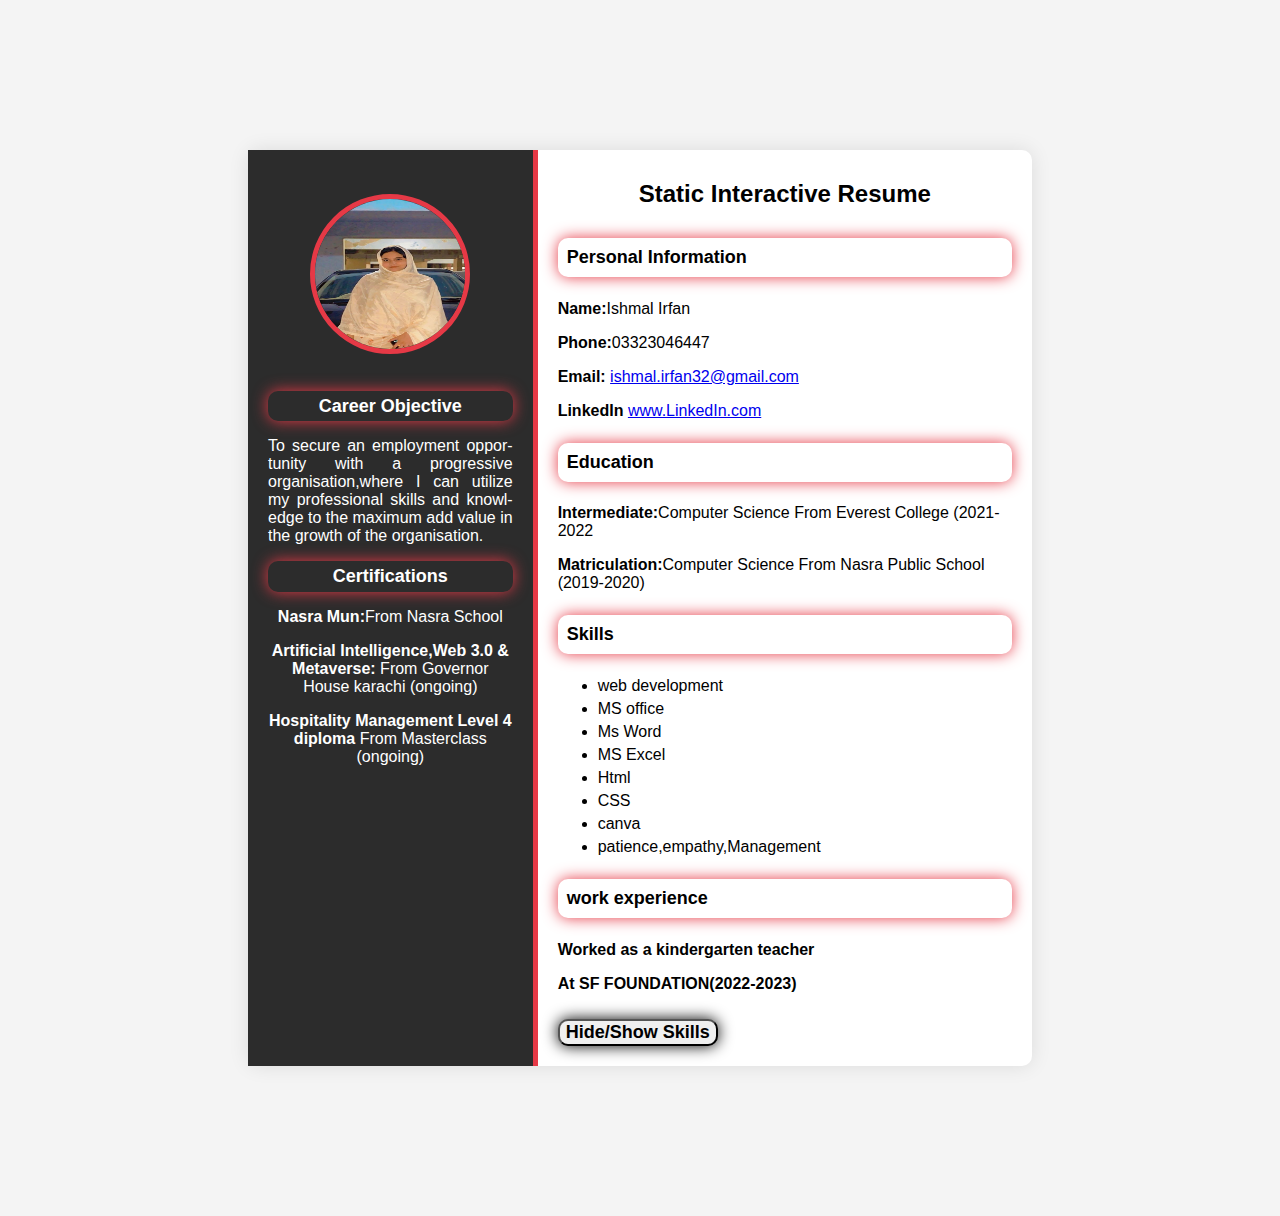
<file: Hackathon/milestone 1/index.html>
<!DOCTYPE html>
<html lang="en">
<head>
    <meta charset="UTF-8">
    <meta name="viewport" content="width=device-width, initial-scale=1.0">
    <title>Static Interactive Resume</title>
    <link rel="stylesheet" href="style.css">
</head>
<body>
   <div class="resume-container">
    <div class="left-section">
        <img src="meh.jpeg" alt="profile picture" class="profile-picture">
        <section id="objective">
        <h3 style="color : white;"> Career Objective</h3>
        <p style="text-align: justify; hyphens: auto;"> To secure an employment opportunity with a progressive organisation,where I can utilize my professional skills and knowledge to the 
            maximum add value in the growth of the organisation.
        </p>
       </section>

       <section id="certification">
        <h3 style="color : white;"> Certifications</h3>
        <p><b>Nasra Mun:</b>From Nasra School</p>
        <p><b>Artificial Intelligence,Web 3.0 & Metaverse:</b> From Governor House karachi (ongoing) </p>
        <p><b>Hospitality Management Level 4 diploma</b> From Masterclass (ongoing)</p>
       </section>
    </div>
    <div class="right-section">
        <h1>Static Interactive Resume </h1>
        <section id="personal-info">
            <h3>Personal Information</h3>
            <p><b>Name:</b>Ishmal Irfan</p>
            <p><b>Phone:</b>03323046447</p>
            <p><b>Email:</b> <a href="mailto:ishmal.irfan32@gmail.com">ishmal.irfan32@gmail.com</a></p>
            <p><b>LinkedIn</b> <a href="https://www.linkedin.com/public-profile/settings?lipi=urn%3Ali%3Apage%3Ad_flagship3_profile_self_edit_contact-info%3Bsxt8GaaCRKKcskyOyFFzZw%3D%3D/"target="_blank">www.LinkedIn.com </a></p>
            
        </section>
        <section id="Education">
        <h3>Education</h3>
        <P><b>Intermediate:</b>Computer Science From Everest College (2021-2022</P>
        <P><b>Matriculation:</b>Computer Science From Nasra Public School (2019-2020)</P>
        </section>
        <section id="skills">
            <h3>Skills</h3>
            <ul> 
                <li>web development </li>
                <li>MS office</li>
                <li>Ms Word</li>
                <li>MS Excel</li>
                <li>Html</li>
                <li>CSS</li>
                <li>canva</li>
                <li>patience,empathy,Management</li>
            </ul>
            
        </section>
        <section id="work-experience">
            <h3>work experience</h3>
            <p><b>Worked as a kindergarten teacher</b></p>
            <p><b>At SF FOUNDATION(2022-2023) </b></p>
        </section>
        <button id="toggle-skills"><b>Hide/Show Skills</b></button>
        
    </div>
   </div>
   <script src="script.js"></script>
</body>
</html>
</file>
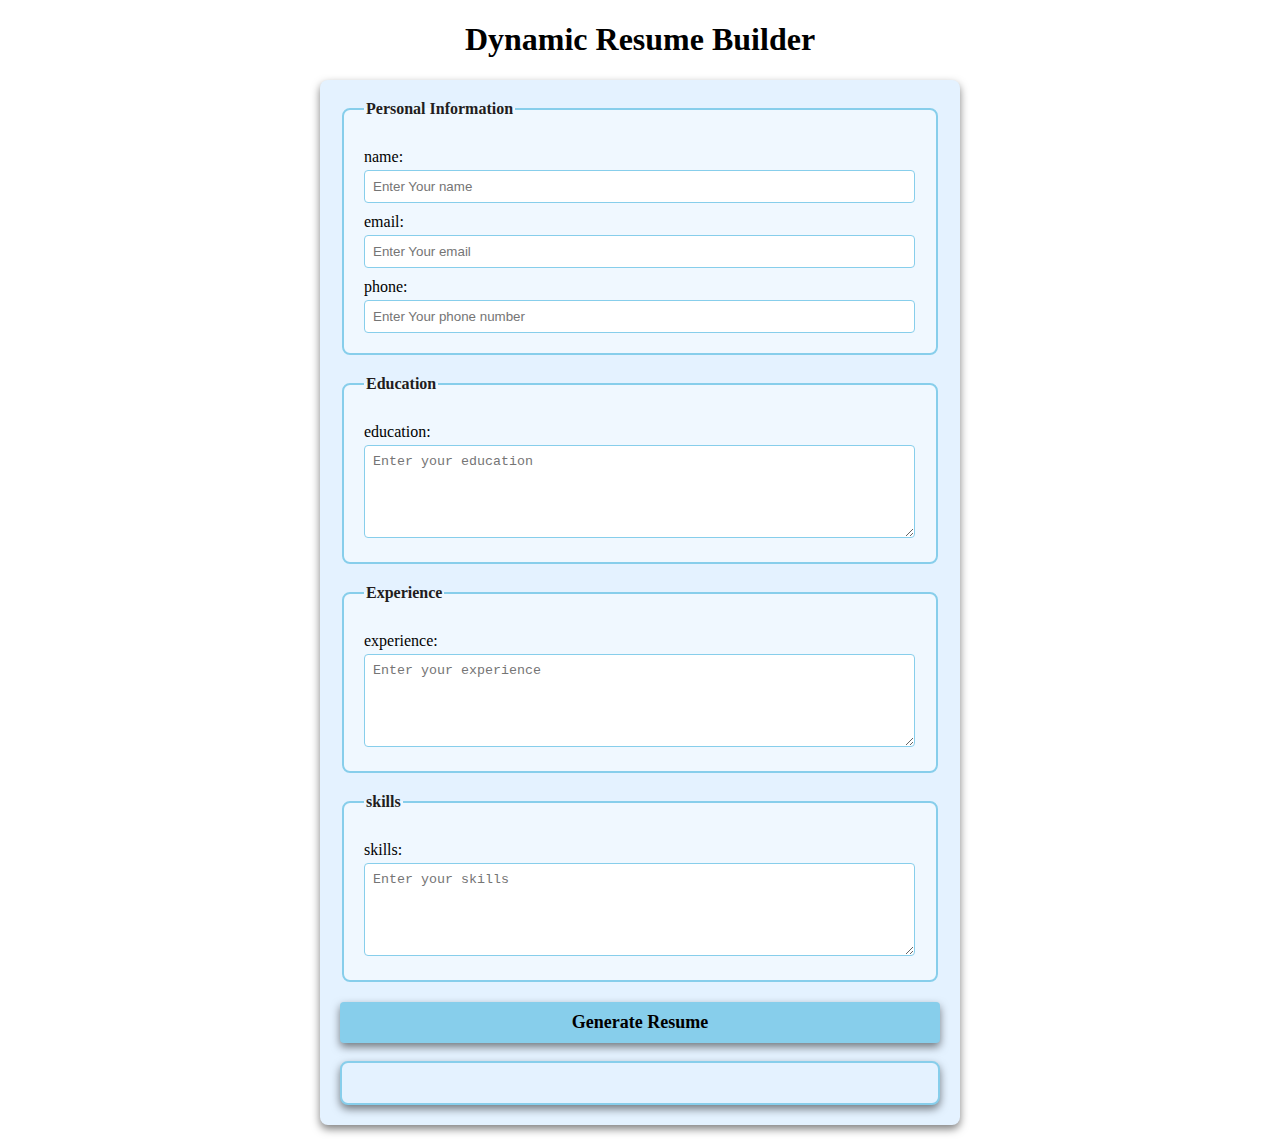
<file: Hackathon/milestone 3/index.html>
<!DOCTYPE html>
<html lang="en">
<head>
    <meta charset="UTF-8">
    <meta name="viewport" content="width=device-width, initial-scale=1.0">
    <title>Dynamic Resume Builder</title>
    <link rel="stylesheet" href="style.css">
</head>
<body>
    <h1>Dynamic Resume Builder</h1>
    <form id="resume-form">
        <fieldset>
         <legend>Personal Information</legend>
         <label for="name"> name: </label>
         <input type="text"id="name" placeholder="Enter Your name" required>

         <label for="email"> email: </label>
         <input type="email"id="email" placeholder="Enter Your email" required> 

         <label for="phone"> phone: </label>
         <input type="tel"id="phone" placeholder="Enter Your phone number" required>
        </fieldset>

        <fieldset>
            <legend>Education</legend>
            <label for="education">education:</label>
            <textarea id="education" placeholder="Enter your education" rows="5" required></textarea>
        </fieldset>

        <fieldset>
            <legend>Experience</legend>
            <label for="experience">experience:</label>
            <textarea id="experience" placeholder="Enter your experience" rows="5" required></textarea>
        </fieldset>

        <fieldset>
            <legend>skills</legend>
            <label for="skills">skills:</label>
            <textarea id="skills" placeholder="Enter your skills" rows="5" required></textarea>
        </fieldset>

        <button type="submit"><b>Generate Resume</b></button>
        <br> 
        <div id="resume-display">

        </div>
        <script src="script.js"> </script>
    </form>

   
</body>
</html>
</file>
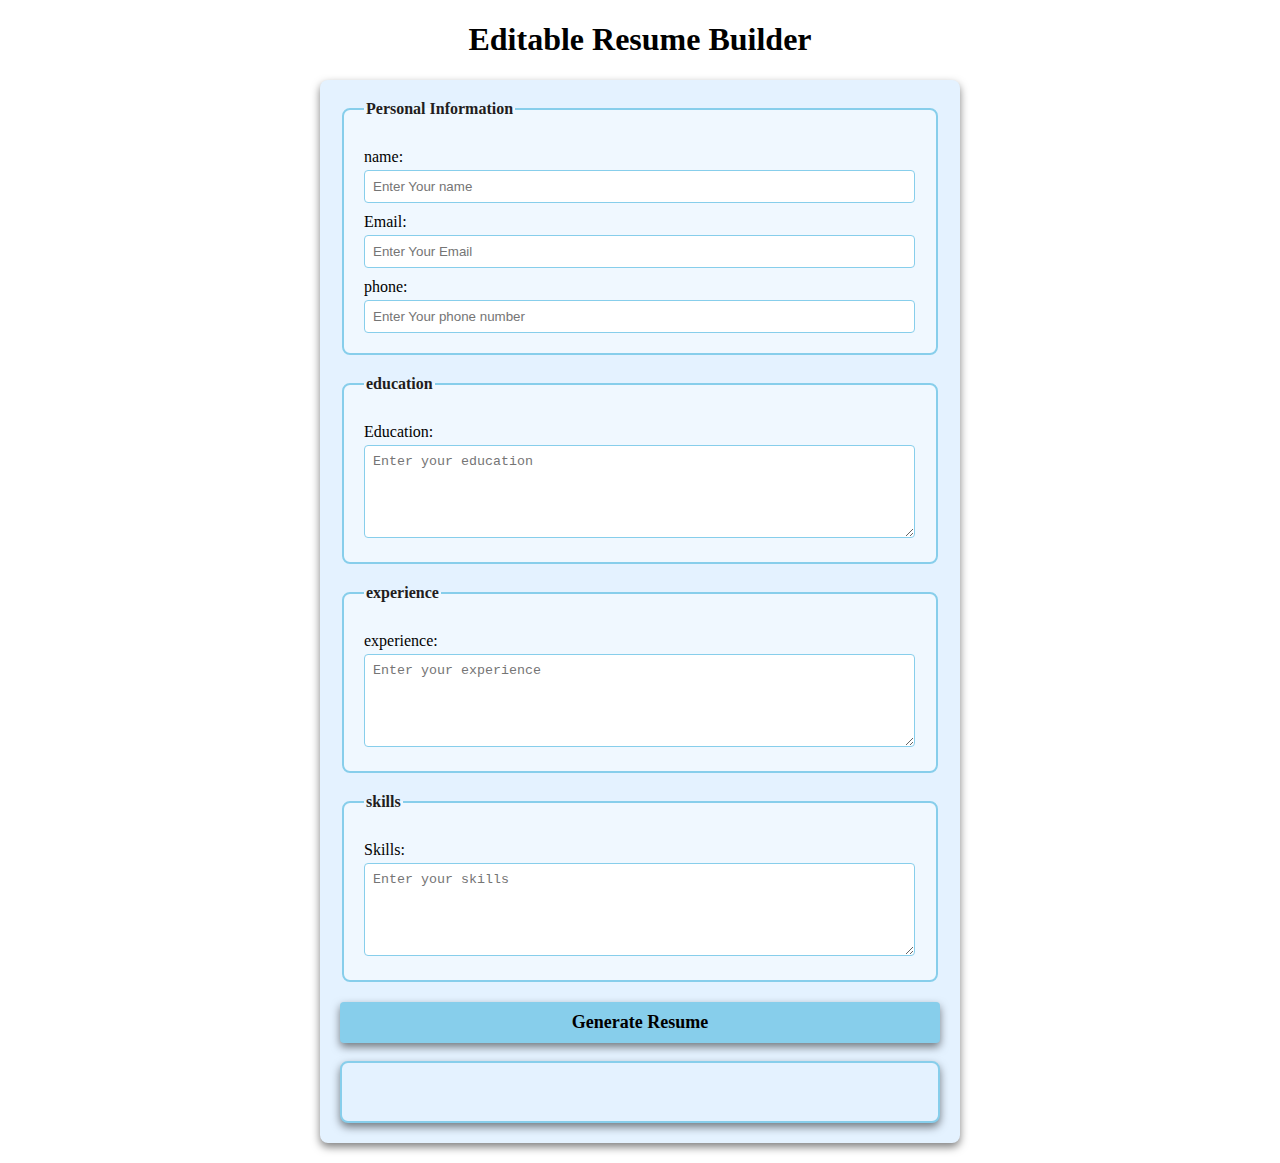
<file: Hackathon/milestone 4/index.html>
<!DOCTYPE html>
<html lang="en">
<head>
    <meta charset="UTF-8">
    <meta name="viewport" content="width=device-width, initial-scale=1.0">
    <title>Editable Resume Builder</title>
    <link rel="stylesheet" href="style.css">
</head>
<body>
    <h1>Editable Resume Builder</h1>
    <form id="resume-form">
        <fieldset>
         <legend>Personal Information</legend>
         <label for="name"> name: </label>
         <input type="text"id="name" placeholder="Enter Your name" required>

         <label for="email"> Email: </label>
         <input type="email"id="email" placeholder="Enter Your Email" required> 

         <label for="phone"> phone: </label>
         <input type="tel"id="phone" placeholder="Enter Your phone number" required>
        </fieldset>

        <fieldset>
            <legend>education</legend>
            <label for="education">Education:</label>
            <textarea id="education" placeholder="Enter your education" rows="5" required></textarea>
        </fieldset>

        <fieldset>
            <legend>experience</legend>
            <label for="experience">experience:</label>
            <textarea id="experience" placeholder="Enter your experience" rows="5" required></textarea>
        </fieldset>

        <fieldset>
            <legend>skills</legend>
            <label for="skills">Skills:</label>
            <textarea id="skills" placeholder="Enter your skills" rows="5" required></textarea>
        </fieldset>

        <button type="submit"><b>Generate Resume</b></button>
        <br> 
        <div id="resume-display" contenteditable="true">

        </div>
        <script src="script.js"> </script>
    </form>

   
</body>
</html>
</file>
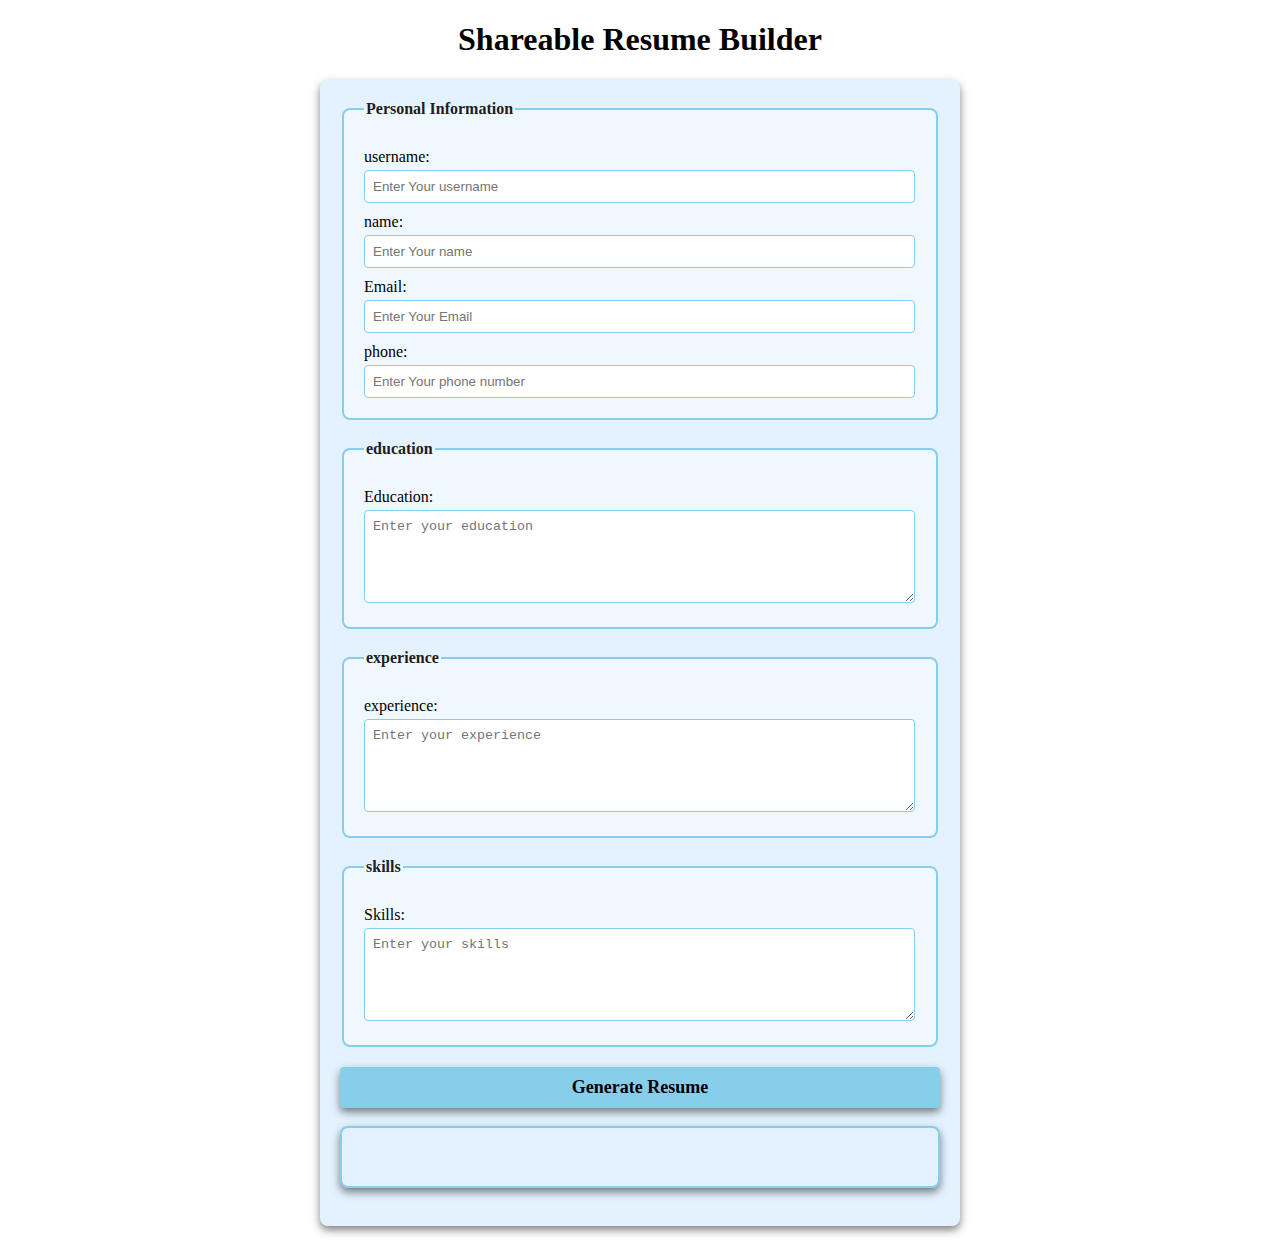
<file: Hackathon/milestone 5/index.html>
<!DOCTYPE html>
<html lang="en">
<head>
    <meta charset="UTF-8">
    <meta name="viewport" content="width=device-width, initial-scale=1.0">
    <title>Shareable Resume Builder</title>
    <link rel="stylesheet" href="style.css">
</head>
<body>
    <h1>Shareable Resume Builder</h1>
    <form id="resume-form">
        <fieldset>
         <legend>Personal Information</legend>
         <label for="username"> username: </label>
         <input type="text"id="username" placeholder="Enter Your username" required>

         <label for="name"> name: </label>
         <input type="text"id="name" placeholder="Enter Your name" required>

         <label for="email"> Email: </label>
         <input type="email"id="email" placeholder="Enter Your Email" required> 

         <label for="phone"> phone: </label>
         <input type="tel"id="phone" placeholder="Enter Your phone number" required>
        </fieldset>

        <fieldset>
            <legend>education</legend>
            <label for="education">Education:</label>
            <textarea id="education" placeholder="Enter your education" rows="5" required></textarea>
        </fieldset>

        <fieldset>
            <legend>experience</legend>
            <label for="experience">experience:</label>
            <textarea id="experience" placeholder="Enter your experience" rows="5" required></textarea>
        </fieldset>

        <fieldset>
            <legend>skills</legend>
            <label for="skills">Skills:</label>
            <textarea id="skills" placeholder="Enter your skills" rows="5" required></textarea>
        </fieldset>

        <button type="submit"><b>Generate Resume</b></button>
        <br> 
        <div id="resume-display" contenteditable="true">

        </div>

        <br>

        <!--section for the shareable link and download option-->
        <div id="shareable-link-container" style="display: none;">
            <h2> shareable Link</h2>
            <p>Here is your unique link to view or edit your resume:</p>
            <a href="#"id="shareable-link" target="_blank"></a>
            <br>
            <button id="download-pdf"><b>Download as PDF</b></button>

        </div>
        <script src="script.js"> </script>
    </form>

   
</body>
</html>
</file>
<file: Hackathon/milestone 1/style.css>
/* General Styling */
body {
    font-family: 'Arial', sans-serif;
    background-color: #f4f4f4;
    margin: 0;
    padding: 150px;
}

.resume-container {
    display: flex;
    background-color: white;
    width: 80%;
    margin: 0 auto;
    border-radius: 10px;
    box-shadow: 0 0 20px rgba(0, 0, 0, 0.1);
}

/* Left Section Styling */
.left-section {
    background-color: #2c2c2c;
    color: white;
    padding: 20px;
    width: 35%;
    text-align: center;
    border-right: 5px solid #e63946;
}

.profile-picture {
    width: 150px;
    height: 150px;
    margin-top: 10%;
    border-radius: 50%;
    border: 5px solid #e63946;
    margin-bottom: 20px;
}

h1 {
    font-size: 24px;
    margin: 10px 0;
    margin-bottom: 30px;
    text-align: center;
}

h3 {
    font-size: 18px;
    padding: 2%;
    margin: 20px 0 10px;
    color: black;
    border-radius: 10px;
    box-shadow: 0 0 15px #e63946;
    margin-top: 5%;
    margin-bottom: 5%;
}

ul {
    list-style-type: fill round;
    padding: 10;
    margin: 10px 0;
}

ul li {
    margin: 5px 0;
}

/* Right Section Styling */
.right-section {
    padding: 20px;
    width: 65%;
}

button {
    font-family: Arial, sans-serif;
    border-radius: 10px;
    box-shadow: 0 0 15px black;
    cursor: pointer;
    margin-top: 10px;
    font-size: 18px;
}

button:hover {
    background-color: #ff737c;
}
</file>
<file: Hackathon/milestone 3/style.css>
/* Styling form and resume sections */
body {
    font-family: 'Times New Roman', Times, serif;
    margin: 20px;
    padding: 0;
    background-color: white;
}
form {
    margin: auto;
    background-color: rgb(228, 242, 255);
    border-radius: 8px;
    box-shadow: 0 4px 8px rgba(0, 0, 0, 0.5);
    padding: 20px;
    max-width: 600px;
}
h1 {
    text-align: center;
    color: black;
}
fieldset {
    border: 2px solid skyblue;
    border-radius: 8px;
    padding: 20px;
    margin-bottom: 20px;
    background-color: aliceblue;
}
legend {
    font-weight: bold;
    text-align: left;
    color: rgb(34, 29, 29);
}
label {
    display: block;
    margin-top: 10px;
    color: black;
}
input,textarea {
    margin-top: 4px;
    padding: 8px;
    width: calc(100% - 1px);
    border: 1px solid skyblue;
    border-radius: 4px;
    box-sizing: border-box;
}
button {
    display: block;
    width: 100%;
    background-color: skyblue;
    color: black;
    border: none;
    border-radius: 4px;
    box-shadow: 0 4px 8px rgba(0, 0, 0, 0.5);
    margin-top: 10px;
    font-size: 18px;
    font-family: 'Times New Roman', Times, serif;
    padding: 10px;
    cursor: pointer;
}
button :hover {
    color: blue;
}
#resume-display {
    max-width: 600px;
    margin: auto;
    padding: 20px;
    border: 2px solid skyblue;
    border-radius: 8px;
    background-color: rgb(228, 242, 255);
    box-shadow: 0 4px 8px rgba(0, 0, 0, 0.5);
}
#resume-display h2 {
    color: black;
}
</file>
<file: Hackathon/milestone 4/style.css>
/* Styling form and resume sections */
body {
    font-family: 'Times New Roman', Times, serif;
    margin: 20px;
    padding: 0;
    background-color: white;
}
form {
    margin: auto;
    background-color: rgb(228, 242, 255);
    border-radius: 8px;
    box-shadow: 0 4px 8px rgba(0, 0, 0, 0.5);
    padding: 20px;
    max-width: 600px;
}
h1 {
    text-align: center;
    color: black;
}
fieldset {
    border: 2px solid skyblue;
    border-radius: 8px;
    padding: 20px;
    margin-bottom: 20px;
    background-color: aliceblue;
}
legend {
    font-weight: bold;
    text-align: left;
    color: rgb(34, 29, 29);
}
label {
    display: block;
    margin-top: 10px;
    color: black;
}
input,textarea {
    margin-top: 4px;
    padding: 8px;
    width: calc(100% - 1px);
    border: 1px solid skyblue;
    border-radius: 4px;
    box-sizing: border-box;
}
button {
    display: block;
    width: 100%;
    background-color: skyblue;
    color: black;
    border: none;
    border-radius: 4px;
    box-shadow: 0 4px 8px rgba(0, 0, 0, 0.5);
    margin-top: 10px;
    font-size: 18px;
    font-family: 'Times New Roman', Times, serif;
    padding: 10px;
    cursor: pointer;
}
button :hover {
    color: blue;
}
#resume-display {
    max-width: 600px;
    margin: auto;
    padding: 20px;
    border: 2px solid skyblue;
    border-radius: 8px;
    background-color: rgb(228, 242, 255);
    box-shadow: 0 4px 8px rgba(0, 0, 0, 0.5);
    
    outline: none;
}
#resume-display h2 {
    color: black;
}
</file>
<file: Hackathon/milestone 5/style.css>
/* Styling form and resume sections */
body {
    font-family: 'Times New Roman', Times, serif;
    margin: 20px;
    padding: 0;
    background-color: white;
}
form {
    margin: auto;
    background-color: rgb(228, 242, 255);
    border-radius: 8px;
    box-shadow: 0 4px 8px rgba(0, 0, 0, 0.5);
    padding: 20px;
    max-width: 600px;
}
h1 {
    text-align: center;
    color: black;
}
fieldset {
    border: 2px solid skyblue;
    border-radius: 8px;
    padding: 20px;
    margin-bottom: 20px;
    background-color: aliceblue;
}
legend {
    font-weight: bold;
    text-align: left;
    color: rgb(34, 29, 29);
}
label {
    display: block;
    margin-top: 10px;
    color: black;
}
input,textarea {
    margin-top: 4px;
    padding: 8px;
    width: calc(100% - 1px);
    border: 1px solid skyblue;
    border-radius: 4px;
    box-sizing: border-box;
}
button {
    display: block;
    width: 100%;
    background-color: skyblue;
    color: black;
    border: none;
    border-radius: 4px;
    box-shadow: 0 4px 8px rgba(0, 0, 0, 0.5);
    margin-top: 10px;
    font-size: 18px;
    font-family: 'Times New Roman', Times, serif;
    padding: 10px;
    cursor: pointer;
}
button :hover {
    color: blue;
}
#resume-display {
    max-width: 600px;
    margin: auto;
    padding: 20px;
    border: 2px solid skyblue;
    border-radius: 8px;
    background-color: rgb(228, 242, 255);
    box-shadow: 0 4px 8px rgba(0, 0, 0, 0.5);
    
    outline: none;
}
#resume-display h2 {
    color: black;
}
</file>
